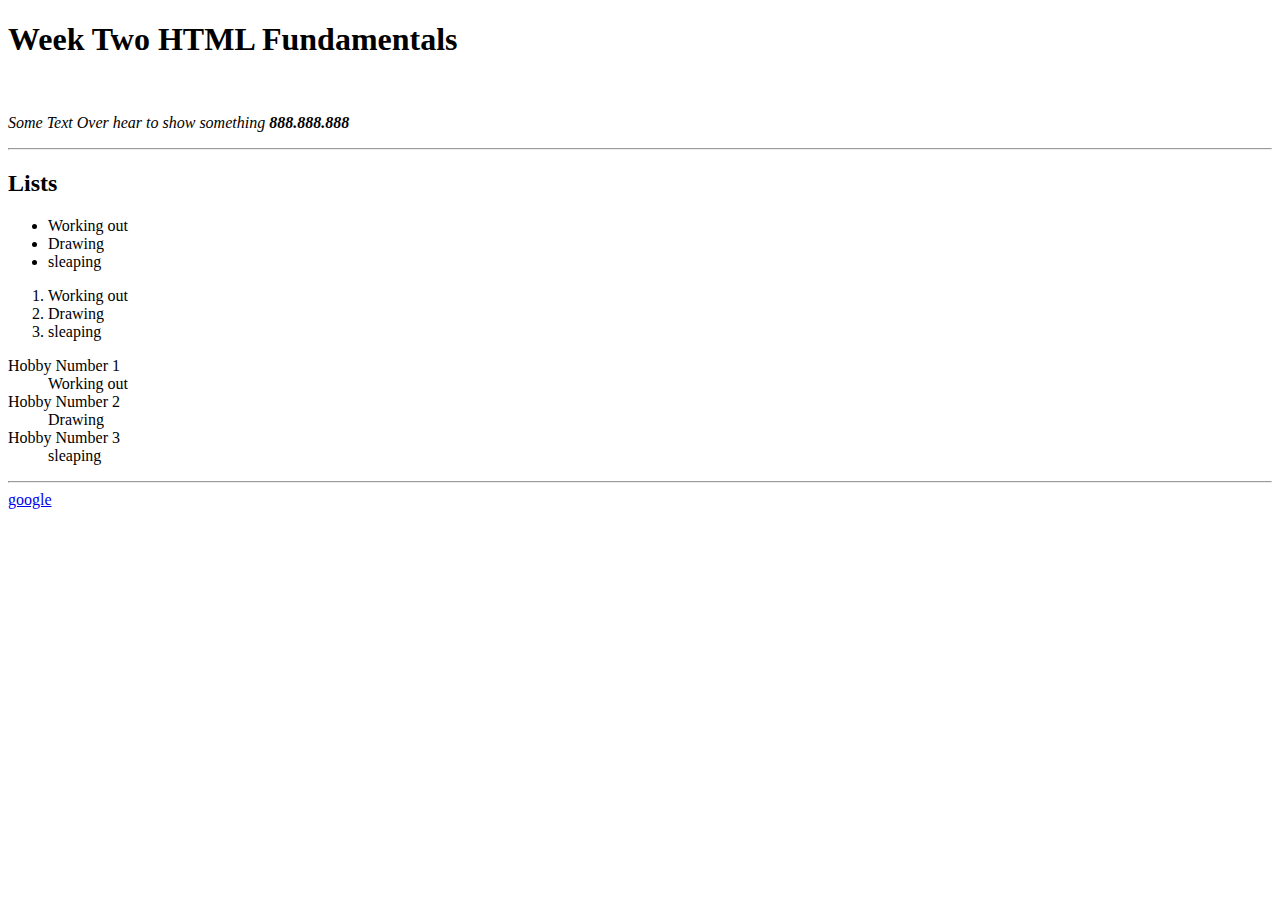
<file: index.html>
<!DOCTYPE html>
<html lang="en">
<head>
  <meta charset="UTF-8">
  <meta name="viewport" content="width=device-width, initial-scale=1.0">
  <title>Week Two Example</title>
</head>
<body>
  <h1>Week Two HTML Fundamentals </h1>

  <br>

  <P><I>Some Text Over hear to show something <strong>888.888.888</strong> </I></P>

  <hr>

  <h2>Lists</h2>
<!--  -->
  <ul>
    <li>Working out</li>
    <li>Drawing</li>
    <li>sleaping</li>
  </ul>
<!-- Ordered lists  -->
  <ol>
    <li>Working out</li>
    <li>Drawing</li>
    <li>sleaping</li>
  </ol>

  <!-- Description Lists  -->
                                <dl>
                                    <dt>Hobby Number 1</dt>
                                    <dd>Working out</dd>
                                    <dt>Hobby Number 2</dt>
                                    <dd>Drawing</dd>
                                    <dt>Hobby Number 3</dt>
                                    <dd>sleaping</dd>
                                </dl>
  
 <hr>
  
 <a href ="http://www.google.ca" target="_blank">google</a>
</body>
</html>
</file>
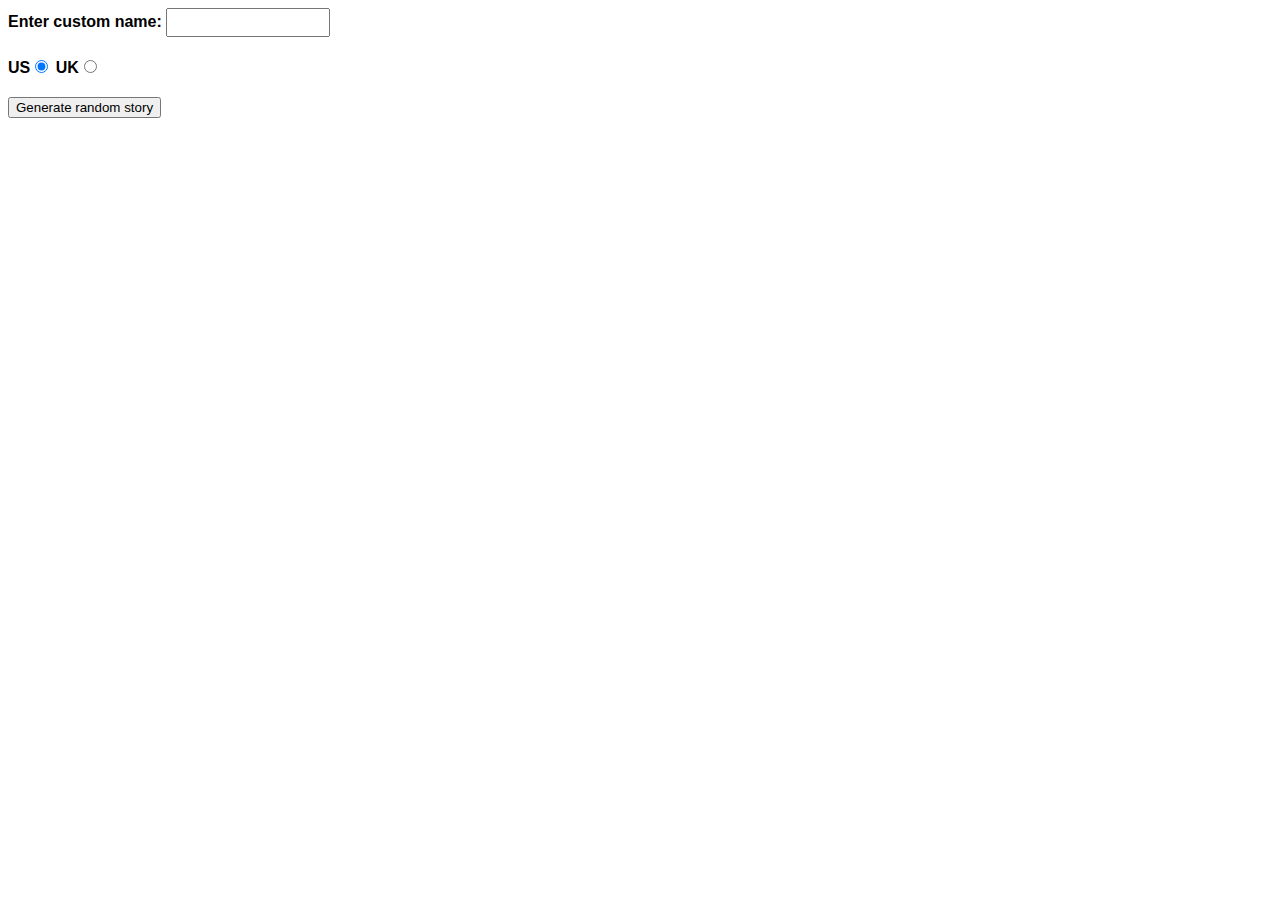
<file: Lab 4/Part1/index.html>
<!DOCTYPE html>
<html lang="en-US">
  <head>
    <meta charset="utf-8" />
    <meta name="viewport" content="width=device-width" />

    <title>Silly story generator</title>

    <style>
      body {
        font-family: helvetica, sans-serif;
        width: 350px;
      }

      label {
        font-weight: bold;
      }

      div {
        padding-bottom: 20px;
      }

      input[type="text"] {
        padding: 5px;
        width: 150px;
      }

      p {
        background: #ffc125;
        color: #5e2612;
        padding: 10px;
        visibility: hidden;
      }
    </style>
  </head>

  <body>
    <div>
      <label for="customname">Enter custom name:</label>
      <input id="customname" type="text" placeholder="" />
    </div>
    <div>
      <label for="us">US</label
      ><input id="us" type="radio" name="ukus" value="us" checked />
      <label for="uk">UK</label
      ><input id="uk" type="radio" name="ukus" value="uk" />
    </div>
    <div>
      <button class="randomize">Generate random story</button>
    </div>
    <!-- Thanks a lot to Willy Aguirre for his help with the code for this assessment -->
    <p class="story"></p>
    <script src="main.js"></script>
  </body>
</html>
</file>
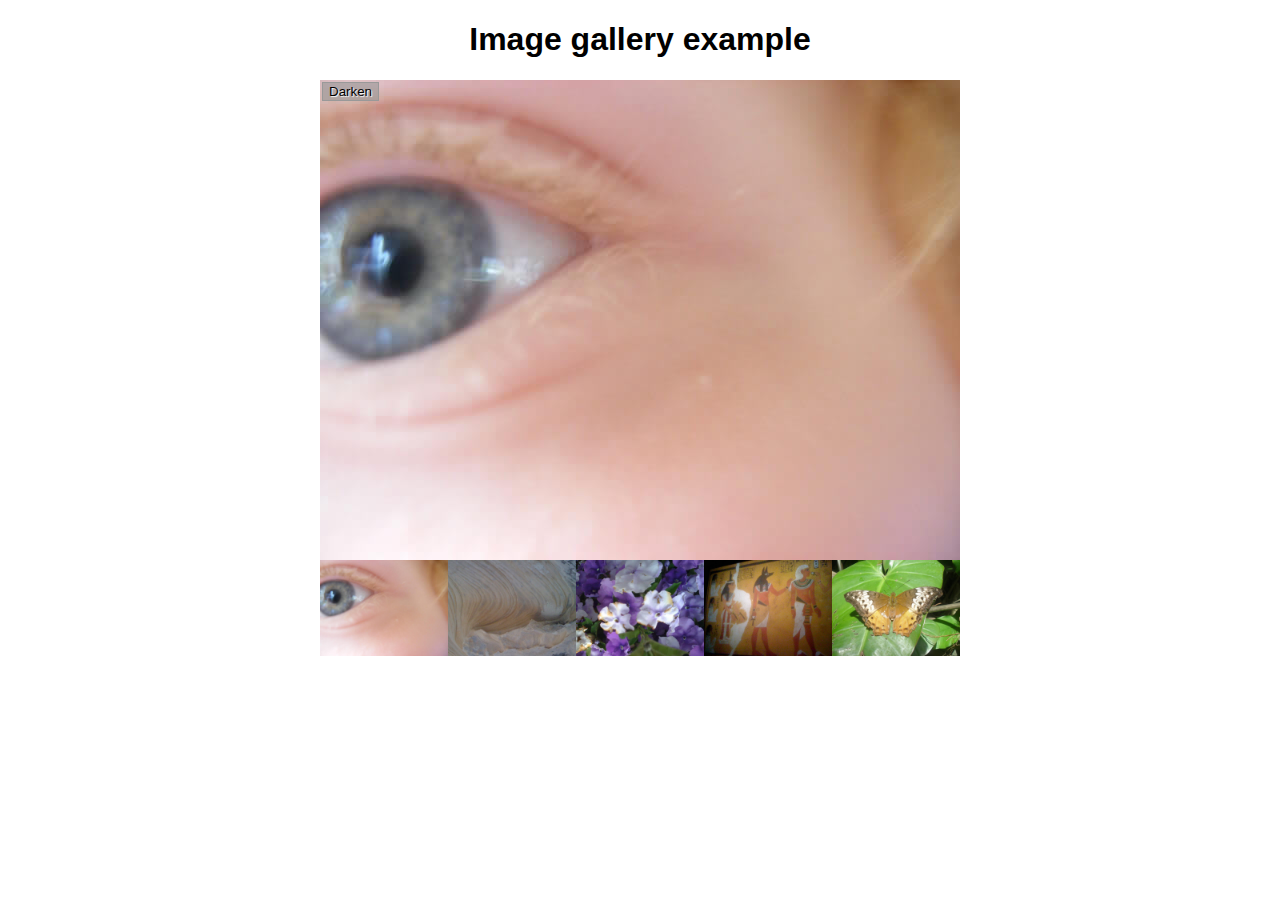
<file: Lab 4/Part2/index.html>
<!DOCTYPE html>
<html lang="en-us">
  <head>
    <meta charset="utf-8">

    <title>Image gallery</title>

    <link rel="stylesheet" href="style.css">
  </head>

  <body>
    <h1>Image gallery example</h1>

    <div class="full-img">
      <img class="displayed-img" src="pic1.jpg" alt="Closeup of a human eye">
      <div class="overlay"></div>
      <button class="dark">Darken</button>
    </div>

    <div class="thumb-bar">


    </div>
    <script src="main.js"></script>
  </body>
</html>
</file>
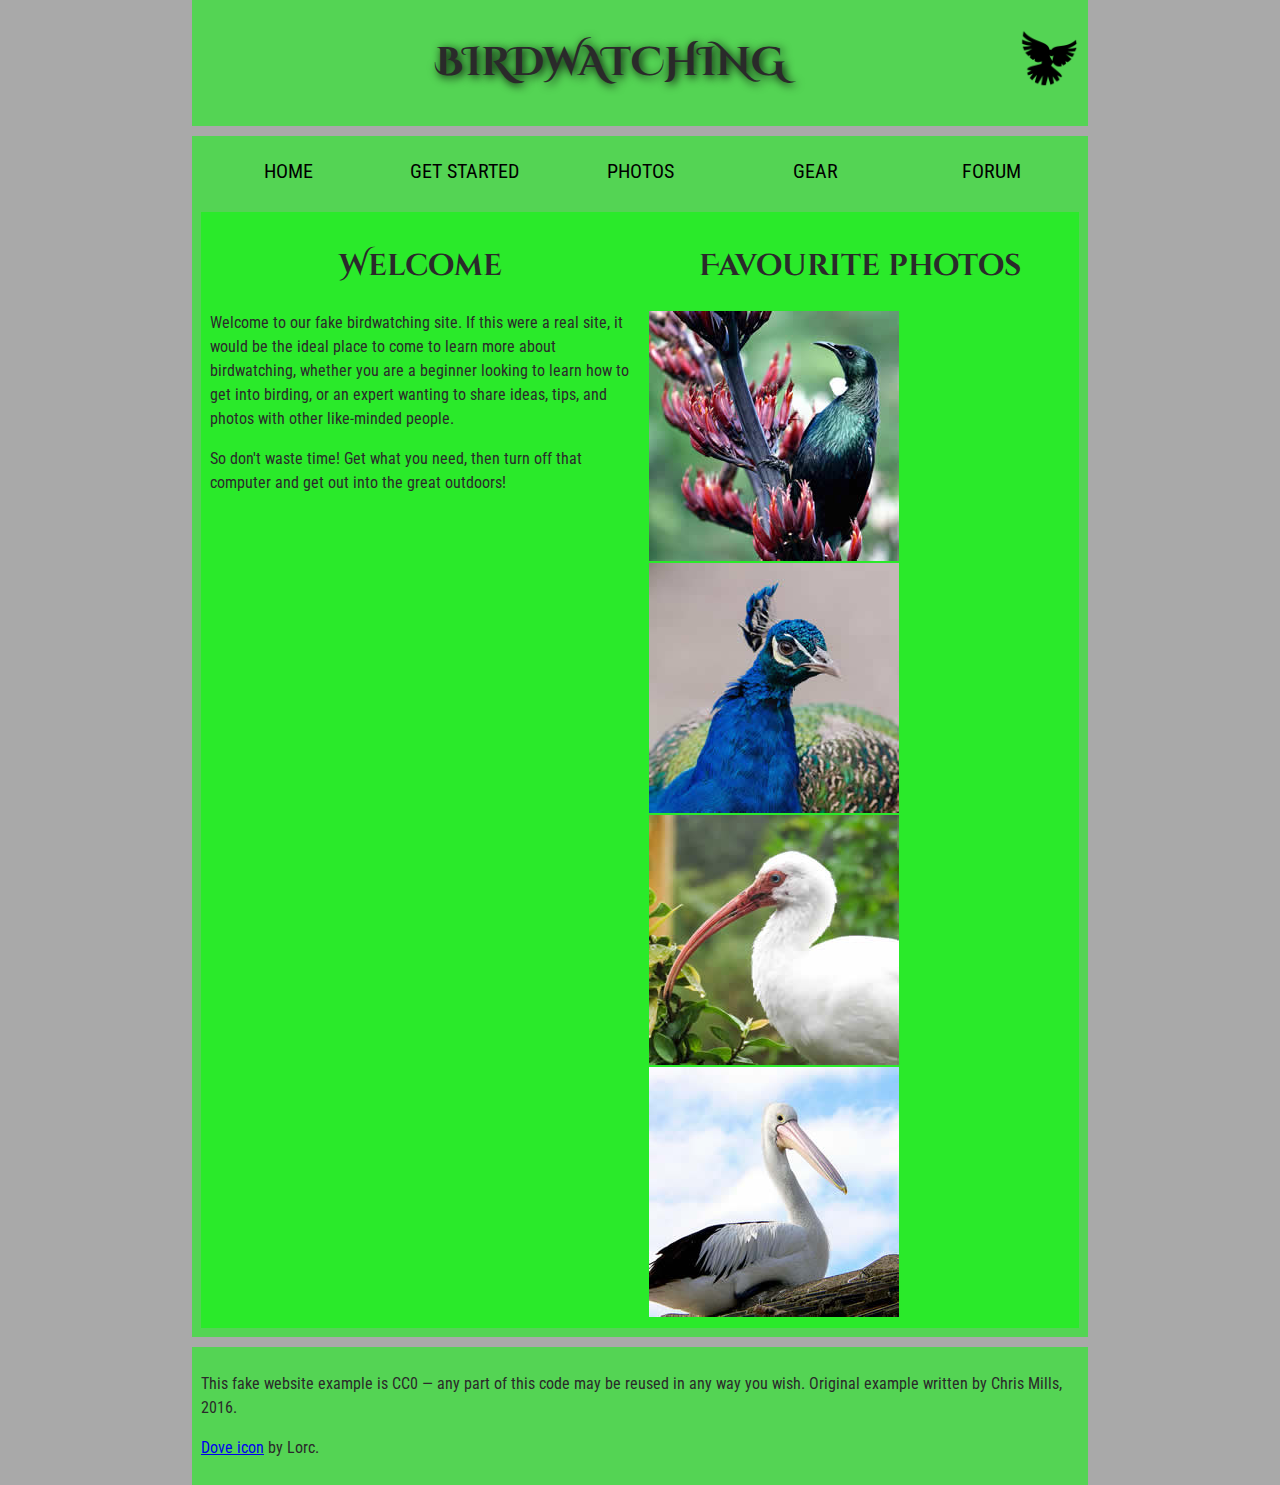
<file: lab1/part2/index.html>
<!DOCTYPE html>
<html lang="en">
  <head>
    <meta charset="utf-8">
    <title>Birdwatching</title>
    <link href="https://fonts.googleapis.com/css?family=Roboto+Condensed:300%7CCinzel+Decorative:700" rel="stylesheet">
    <link rel="stylesheet" href="style.css">

    <!--[if lt IE 9]>
      <script src="https://cdnjs.cloudflare.com/ajax/libs/html5shiv/3.7.3/html5shiv.js"></script>
    <![endif]-->
  </head>

  <body>
    <header>
      <h1>Birdwatching</h1>
      <img src="dove.png" alt="a simple dove logo">
    </header>

    <nav>
      <ul>
        <li><span>Home</span></li>
        <li><a href="#">Get started</a></li>
        <li><a href="#">Photos</a></li>
        <li><a href="#">Gear</a></li>
        <li><a href="#">Forum</a></li>
      </ul>
    </nav>

<main>
  
      <section>
     <h2>Welcome</h2>

      <p>Welcome to our fake birdwatching site. If this were a real site, it would be the ideal place to come to learn more about birdwatching, whether you are a beginner looking to learn how to get into birding, or an expert wanting to share ideas, tips, and photos with other like-minded people.</p>

      <p>So don't waste time! Get what you need, then turn off that computer and get out into the great outdoors!</p>
    </section>
    <section>
      <h2>Favourite photos</h2>
    
      <a href="favorite-1.jpg"><img src="favorite-1_th.jpg" alt="Small black bird, black claws, long black slender beak, links to larger version of the image"></a>
      <a href="favorite-2.jpg"><img src="favorite-2_th.jpg" alt="Top half of a pretty bird with bright blue plumage on neck, light colored beak, blue headdress, links to larger version of the image"></a>
      <a href="favorite-3.jpg"><img src="favorite-3_th.jpg" alt="Top half of a large bird with white plumage, very long curved narrow light colored break, links to larger version of the image"></a>
      <a href="favorite-4.jpg"><img src="favorite-4_th.jpg" alt="Large bird, mostly white plumage with black plumage on back and rear, long straight white beak, links to larger version of the image"></a>
    
  </section>
</main>
    <footer>
      <p>This fake website example is CC0 — any part of this code may be reused in any way you wish. Original example written by Chris Mills, 2016.</p>

      <p><a href="http://game-icons.net/lorc/originals/dove.html">Dove icon</a> by Lorc.</p>
    </footer>

  </body>
</html>
</file>
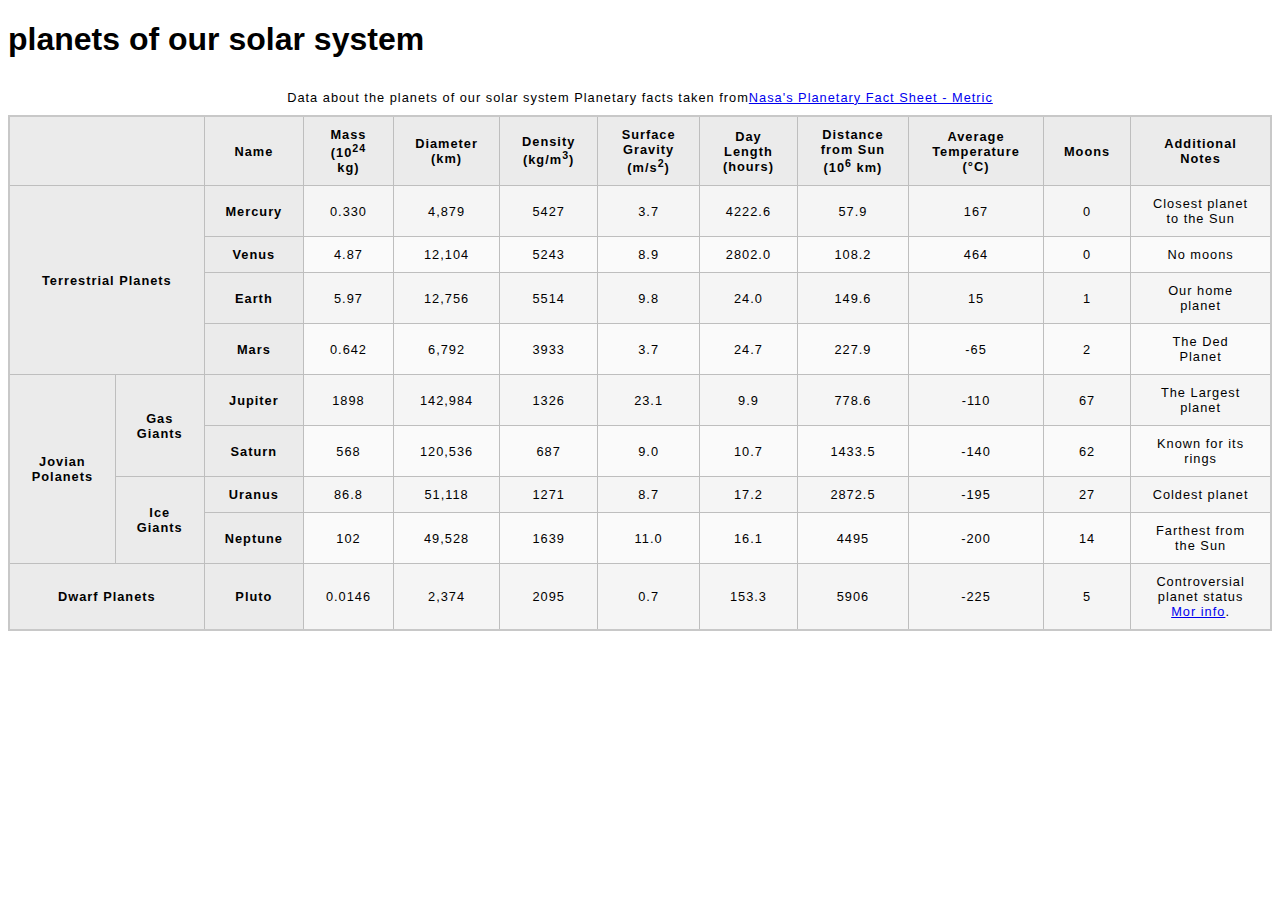
<file: lab 2/part 2/blank-template.html>
<!--
Name: Meshan Patel
Date: 27 september 2024
Description: this is Lab 2 Part 2
-->

<!DOCTYPE html>
<html lang="en-US">
  <head>
    <meta charset="utf-8">
    <meta name="viewport" content="width=device-width">
    <title>Table template</title>
    <link href="minimal-table.css" rel="stylesheet" type="text/css">
  </head>
  <body>
    <table>
      <h1>planets of our solar system</h1>
      <caption>Data about the planets of our solar system Planetary facts taken from<a
         href="http://nssdc.gsfc.nasa.gov/planetary/factsheet">Nasa's Planetary Fact Sheet - Metric</a>
      </caption>
      <thead>
        <tr>
          <th colspan="2" scope="col"></th>
          <th scope="col">Name</th>
          <th scope="col">Mass (10<sup>24</sup> kg)</th>
          <th scope="col">Diameter (km)</th>
          <th scope="col">Density (kg/m<sup>3</sup>)</th>
          <th scope="col">Surface Gravity (m/s<sup>2</sup>)</th>
          <th scope="col">Day Length (hours)</th>
          <th scope="col">Distance from Sun (10<sup>6</sup> km)</th>
          <th scope="col">Average Temperature (°C)</th>
          <th scope="col">Moons</th>
          <th scope="col">Additional Notes</th>
        </tr>
      </thead>
      <tbody>
        <tr>
          <th rowspan="4" colspan="2" scope="rowgroup">Terrestrial Planets</th>
          <th scope="row">Mercury</th>
          <td>0.330</td>
          <td>4,879</td>
          <td>5427</td>
          <td>3.7</td>
          <td>4222.6</td>
          <td>57.9</td>
          <td>167</td>
          <td>0</td>
          <td>Closest planet to the Sun</td>
        </tr>
        <tr>
          <th scope="row">Venus</th>
          <td>4.87</td>
          <td>12,104</td>
          <td>5243</td>
          <td>8.9</td>
          <td>2802.0</td>
          <td>108.2</td>
          <td>464</td>
          <td>0</td>
          <td>No moons</td>
        </tr>
        <tr>
          <th scope="row">Earth</th>
          <td>5.97</td>
          <td>12,756</td>
          <td>5514</td>
          <td>9.8</td>
          <td>24.0</td>
          <td>149.6</td>
          <td>15</td>
          <td>1</td>
          <td>Our home planet</td>
        </tr>
        <tr>
          <th scope="row">Mars</th>
          <td>0.642</td>
          <td>6,792</td>
          <td>3933</td>
          <td>3.7</td>
          <td>24.7</td>
          <td>227.9</td>
          <td>-65</td>
          <td>2</td>
          <td>The Ded Planet</td>
        </tr>
        <tr>
          <th rowspan="4" scope="rowgroup">Jovian Polanets</th>
          <th rowspan="2" scope="rowgroup">Gas Giants</th>
          <th scope="row">Jupiter</th>
          <td>1898</td>
          <td>142,984</td>
          <td>1326</td>
          <td>23.1</td>
          <td>9.9</td>
          <td>778.6</td>
          <td>-110</td>
          <td>67</td>
          <td>The Largest planet</td>
        </tr>
        <tr>
          <th scope="row">Saturn</th>
          <td>568</td>
          <td>120,536</td>
          <td>687</td>
          <td>9.0</td>
          <td>10.7</td>
          <td>1433.5</td>
          <td>-140</td>
          <td>62</td>
          <td>Known for its rings</td>
        </tr>
        <tr>
        <th rowspan="2" scope="rowgroup">Ice Giants</th>
        <th scope="row">Uranus</th>
        <td>86.8</td>
        <td>51,118</td>
        <td>1271</td>
        <td>8.7</td>
        <td>17.2</td>
        <td>2872.5</td>
        <td>-195</td>
        <td>27</td>
        <td>Coldest planet</td>
      </tr>
      <tr>
        <th scope="row">Neptune</th>
        <td>102</td>
        <td>49,528</td>
        <td>1639</td>
        <td>11.0</td>
        <td>16.1</td>
        <td>4495</td>
        <td>-200</td>
        <td>14</td>
        <td>Farthest from the Sun</td>
      </tr>
      <tr>
        <th colspan="2" scope="rowgroup">Dwarf Planets</th>
        <th scope="row">Pluto</th>
        <td>0.0146</td>
        <td>2,374</td>
        <td>2095</td>
        <td>0.7</td>
        <td>153.3</td>
        <td>5906</td>
        <td>-225</td>
        <td>5</td>
        <td>Controversial planet status <a href="http://www.usatoday.com/story/tech/2014/10/02/pluto-planet-solar-system/16578959/">Mor info</a>.</td>
      </tr>
      </tbody>
    </table>
  </body>
</html>
</file>
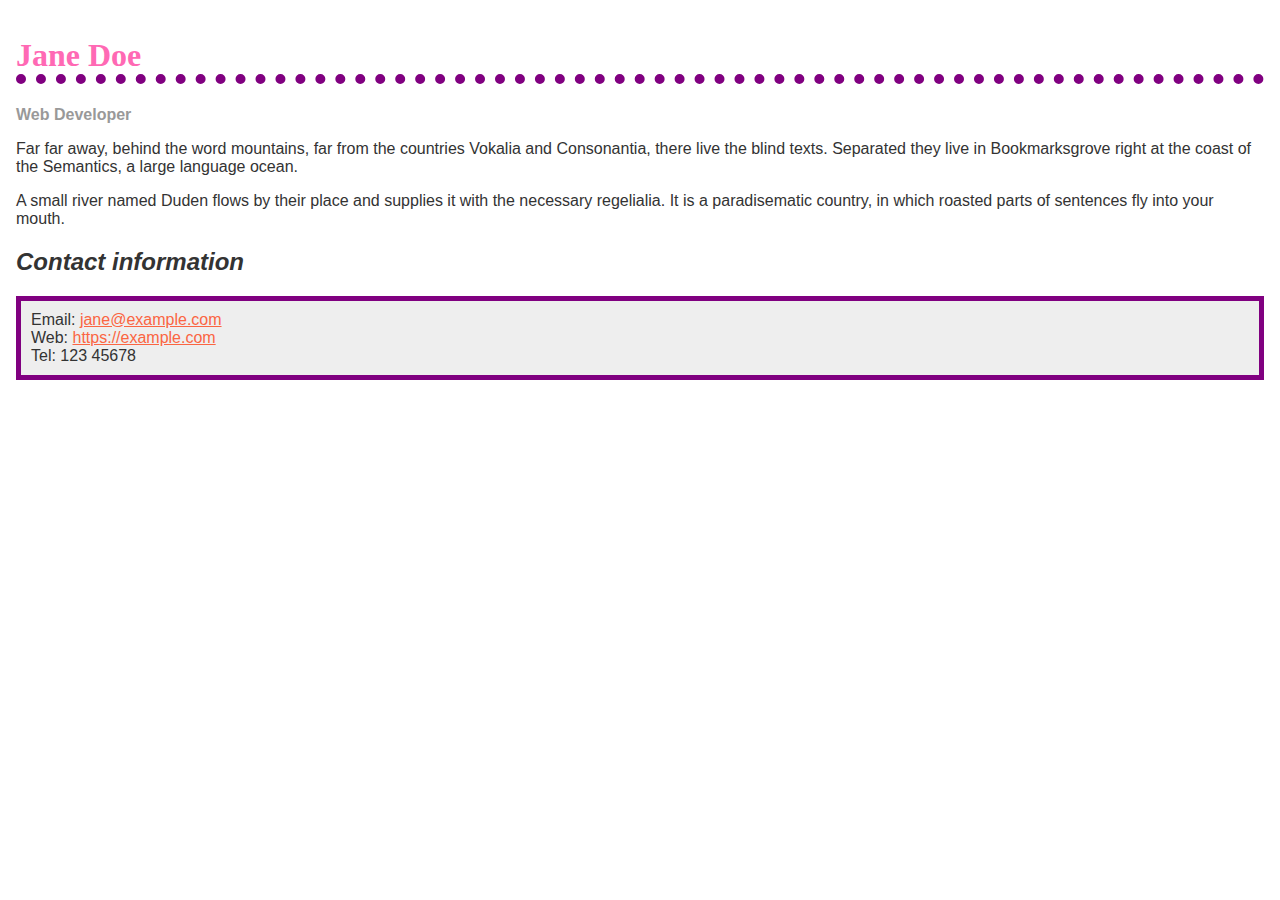
<file: Lab 3/Part 1/biog-download.html>
<!--
      Name: Meshan Patel
      File: biography.html
      Date: 15 October 2024
      A simple biography page styled with CSS.
    -->



<!doctype html>
<html lang="en">
  <head>
    <meta charset="utf-8" />
    <meta name="viewport" content="width=device-width"  />
    <title>Formatting a biography</title>
    <style>
      body {
        background-color: #fff;
        color: #333;
        font-family: Arial, Helvetica, sans-serif;
        padding: 1em;
        margin: 0;
      }

      h1 {
        color: hotpink;
        font-size: 2em;
        font-family: Georgia, "Times New Roman", Times, serif;
        border-bottom: 10px dotted purple;
      }

      h2 {
        font-size: 1.5em;
        font-style: italic;
      }

      .job-title {
        color: #999999;
        font-weight: bold;
      }

      ul {
        background-color: #eeeeee;
        border: 5px solid purple;
        padding: 10px;
        list-style-type: none;
      }

      a:link,
      a:visited {
        color: #fb6542;
      }

      a:hover {
        text-decoration: none;
        color: green;
      }
    </style>
  </head>

  <body>
    <h1>Jane Doe</h1>
    <div class="job-title">Web Developer</div>
    <p>
      Far far away, behind the word mountains, far from the countries Vokalia
      and Consonantia, there live the blind texts. Separated they live in
      Bookmarksgrove right at the coast of the Semantics, a large language
      ocean.
    </p>

    <p>
      A small river named Duden flows by their place and supplies it with the
      necessary regelialia. It is a paradisematic country, in which roasted
      parts of sentences fly into your mouth.
    </p>

    <h2>Contact information</h2>
    <ul>
      <li>
        Email:
        <a href="mailto:jane@example.com">jane@example.com</a>
      </li>
      <li>
        Web:
        <a href="https://example.com">https://example.com</a>
      </li>
      <li>Tel: 123 45678</li>
    </ul>
  </body>
</html>
</file>
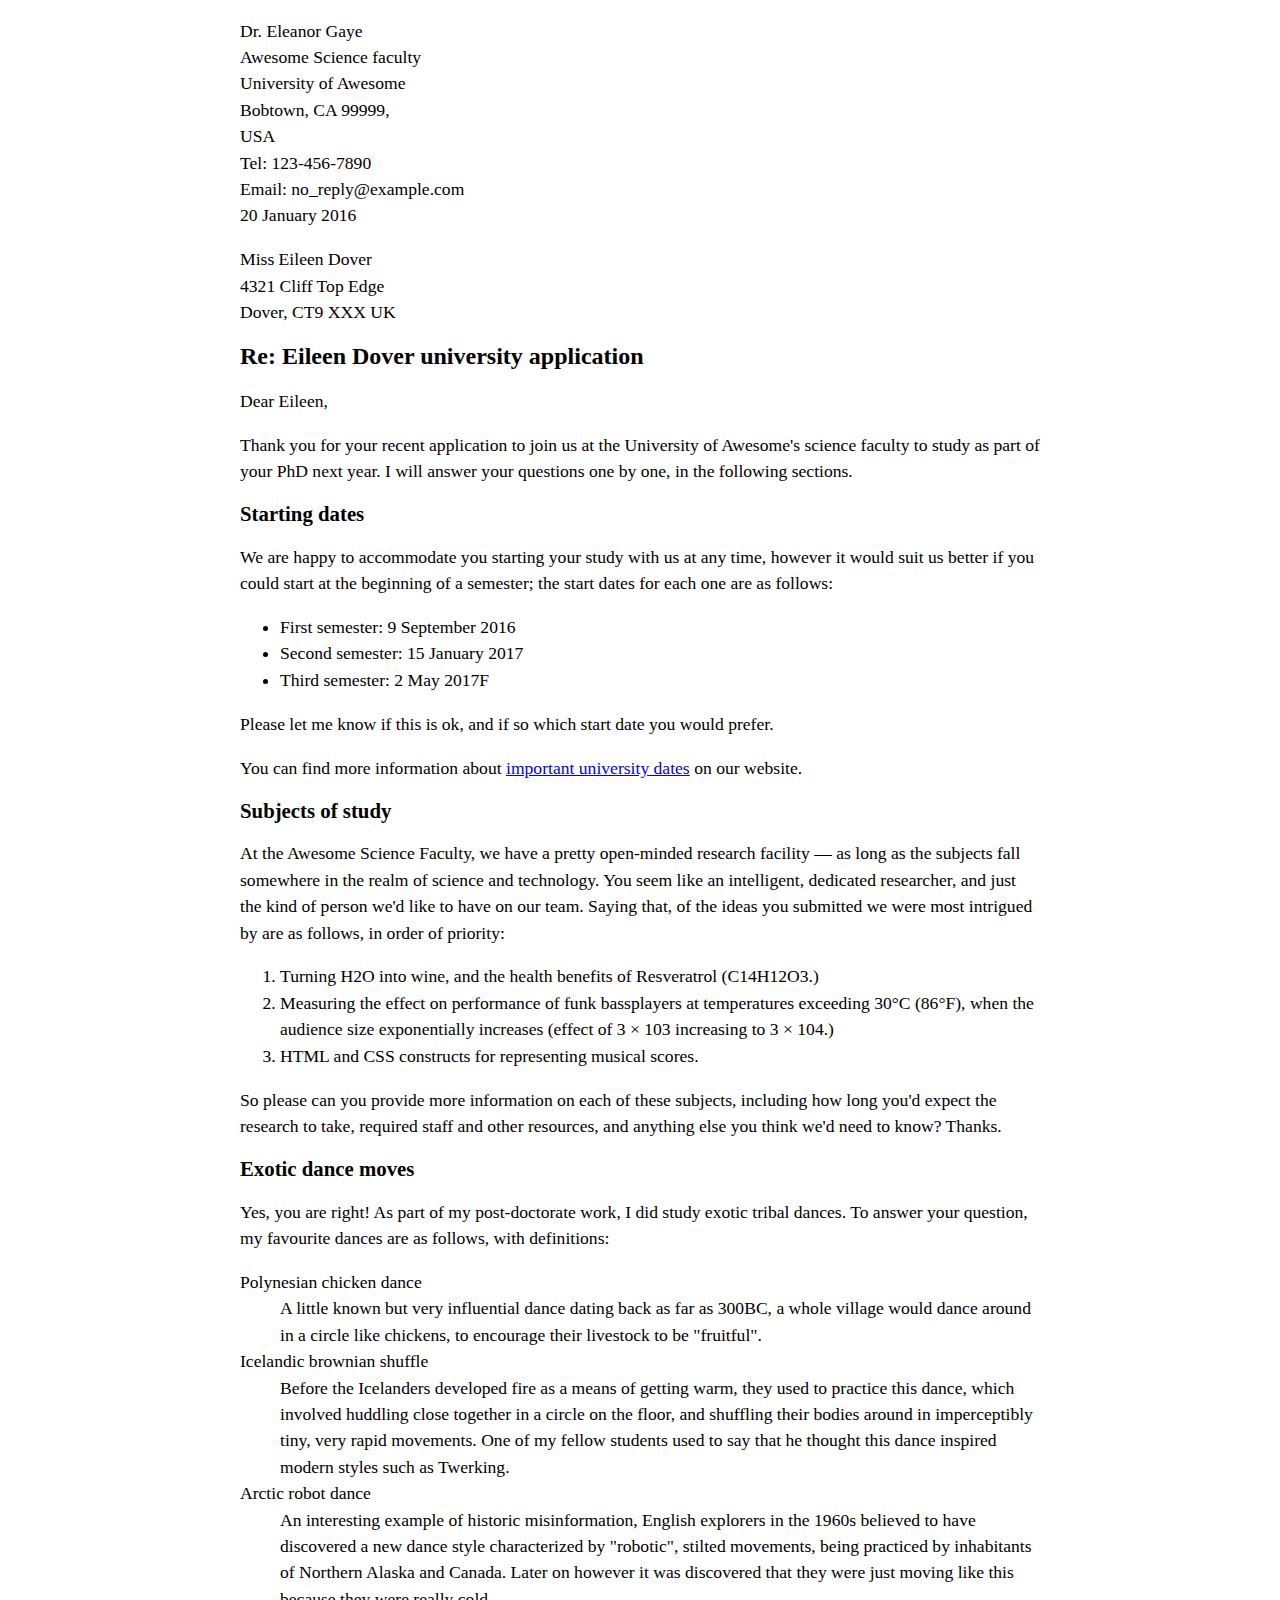
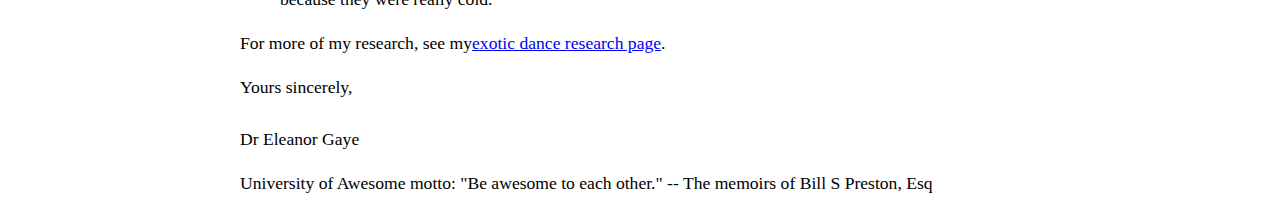
<file: lab1/part1/letter-text.html>
<!DOCTYPE html>
<html lang="en">
    <head>
        <meta charset="UTF-8">
        <title>University Letters</title>
        <link rel="stylesheet" href="css.css">

    
    </head>
    
<body>
<p>
Dr. Eleanor Gaye<br>
Awesome Science faculty<br>
University of Awesome<br>
Bobtown, CA 99999,<br>
USA<br>
Tel: 123-456-7890<br>
Email: no_reply@example.com<br>

20 January 2016
</p>

<p>
Miss Eileen Dover<br>
4321 Cliff Top Edge<br>
Dover, CT9 XXX
UK
</p>

         <h1>Re: Eileen Dover university application</h1>

         <p>Dear Eileen,</p>

         <p>
            Thank you for your recent application to join us at the University of Awesome's science faculty to study as part of your PhD next year. I will answer your questions one by one, in the following sections.
        </p>

         <h2>Starting dates</h2>

         <p>
            We are happy to accommodate you starting your study with us at any time, however it would suit us better if you could start at the beginning of a semester; the start dates for each one are as follows:
        </p>

        <ul>
            <li>First semester: 9 September 2016</li>
            <li>Second semester: 15 January 2017</li>
            <li>Third semester: 2 May 2017F</li>
        </ul>

<p>
Please let me know if this is ok, and if so which start date you would prefer.
</p>
<p>
You can find more information about <a href="http//example.com">important university dates</a>  on our website.
</p>

         <h2>Subjects of study</h3>

         <p>
            At the Awesome Science Faculty, we have a pretty open-minded research facility — as long as the subjects fall somewhere in the realm of science and technology. You seem like an intelligent, dedicated researcher, and just the kind of person we'd like to have on our team. Saying that, of the ideas you submitted we were most intrigued by are as follows, in order of priority:
         </p>
         <ol>
            <li>Turning H2O into wine, and the health benefits of Resveratrol (C14H12O3.)</li>
            <li>Measuring the effect on performance of funk bassplayers at temperatures exceeding 30°C (86°F), when the audience size exponentially increases (effect of 3 × 103 increasing to 3 × 104.)</li>
            <li>HTML and CSS constructs for representing musical scores.</li>
         </ol>

<p>
So please can you provide more information on each of these subjects, including how long you'd expect the research to take, required staff and other resources, and anything else you think we'd need to know? Thanks.
</p>

         <h2>Exotic dance moves</h2>
<p>
Yes, you are right! As part of my post-doctorate work, I did study exotic tribal dances. To answer your question, my favourite dances are as follows, with definitions:
</p>
         <dl>
         <dt>Polynesian chicken dance</dt>
             <dd>
                A little known but very influential dance dating back as far as 300BC, a whole village would dance around in a circle like chickens, to encourage their livestock to be "fruitful".
            </dd>
        <dt>Icelandic brownian shuffle</dt>
             
             <dd>Before the Icelanders developed fire as a means of getting warm, they used to practice this dance, which involved huddling close together in a circle on the floor, and shuffling their bodies around in imperceptibly tiny, very rapid movements. One of my fellow students used to say that he thought this dance inspired modern styles such as Twerking.</dd>
        <dt>Arctic robot dance</dt>
            <dd> An interesting example of historic misinformation, English explorers in the 1960s believed to have discovered a new dance style characterized by "robotic", stilted movements, being practiced by inhabitants of Northern Alaska and Canada. Later on however it was discovered that they were just moving like this because they were really cold.</dd>
         </dl>
<p>For more of my research, see my<a href="http://example.com">exotic dance research page</a>.</p>

<p>
Yours sincerely,<br><br>
Dr Eleanor Gaye
</p>
<p>
University of Awesome motto: "Be awesome to each other." -- The memoirs of Bill S Preston, Esq
</p>
</body>
</html>
</file>
<file: Lab 4/Part2/style.css>
h1 {
  font-family: helvetica, arial, sans-serif;
  text-align: center;
}

body {
  width: 640px;
  margin: 0 auto;
}

.full-img {
  position: relative;
  display: block;
  width: 640px;
  height: 480px;
}

.overlay {
  position: absolute;
  top: 0;
  left: 0;
  width: 640px;
  height: 480px;
  background-color: rgba(0,0,0,0);
}

button {
  border: 0;
  background: rgba(150,150,150,0.6);
  text-shadow: 1px 1px 1px white;
  border: 1px solid #999;
  position: absolute;
  cursor: pointer;
  top: 2px;
  left: 2px;
}

.thumb-bar img {
  display: block;
  width: 20%;
  float: left;
  cursor: pointer;
}
</file>
<file: lab1/part2/style.css>
/* || General setup */

html, body {
  margin: 0;
  padding: 0;
}

html {
  font-size: 10px;
  background-color: #a9a9a9;
}

body {
  width: 70%;
  min-width: 800px;
  margin: 0 auto;
}

/* || typography */

h1, h2, h3 {
  font-family: 'Cinzel Decorative', cursive;
  color: #2a2a2a;
}

p, input, li {
  font-family: 'Roboto Condensed', sans-serif;
  color: #2a2a2a;
}

h1 {
  font-size: 4rem;
  text-align: center;
  text-shadow: 2px 2px 10px black;
}

h2 {
  font-size: 3rem;
  text-align: center;
}

h3 {
  font-size: 2.2rem;
}

p, li {
  font-size: 1.6rem;
  line-height: 1.5;
}

/* || header layout */

header {
  margin-bottom: 10px;
  display: flex;
  flex-flow: row wrap;
}

body > * {
  background-color: red;
  padding: 1%;
}

main, header, nav, article, aside, footer, section {
  background-color: rgba(0,255,0,0.5);
  padding: 1%;
}

h1 {
  flex: 5;
  text-transform: uppercase;
}

header img {
  display: block;
  height: 60px;
  padding-top: 20.15px;
}

nav {
  height: 50px;
  flex: 100%;
  display: flex;
}

nav ul {
  padding: 0;
  list-style-type: none;
  flex: 2;
  display: flex;
}

nav li {
  display: inline;
  text-align: center;
  flex: 1;
}

nav a, nav span {
  display: inline-block;
  font-size: 2rem;
  height: 3rem;
  line-height: 1.7;
  text-transform: uppercase;
  text-decoration: none;
  color: black;

}

/* || main layout */

main {
  display: flex;
}

article, section {
  flex: 4;
}

aside {
  flex: 1;
  margin-left: 10px;
  padding: 1%;
}

aside a {
  display: block;
  float: left;
  width: 50%;
}

aside img {
  max-width: 100%;
}

footer {
  margin-top: 10px;
}
</file>
<file: lab 2/part 2/minimal-table.css>
html {
  font-family: sans-serif;
}

table {
  border-collapse: collapse;
  border: 2px solid rgb(200,200,200);
  letter-spacing: 1px;
  font-size: 0.8rem;
}

td, th {
  border: 1px solid rgb(190,190,190);
  padding: 10px 20px;
}

th {
  background-color: rgb(235,235,235);
}

td {
  text-align: center;
}

tr:nth-child(even) td {
  background-color: rgb(250,250,250);
}

tr:nth-child(odd) td {
  background-color: rgb(245,245,245);
}

caption {
  padding: 10px;
}
</file>
<file: lab1/part1/css.css>
body {
  max-width: 800px;
  margin: 0 auto;
}

.sender-column {
  text-align: right;
}

h1 {
  font-size: 1.5em;
}

h2 {
  font-size: 1.3em;
}

p,ul,ol,dl,address {
  font-size: 1.1em;
}

p, li, dd, dt, address {
  line-height: 1.5;
}
</file>
